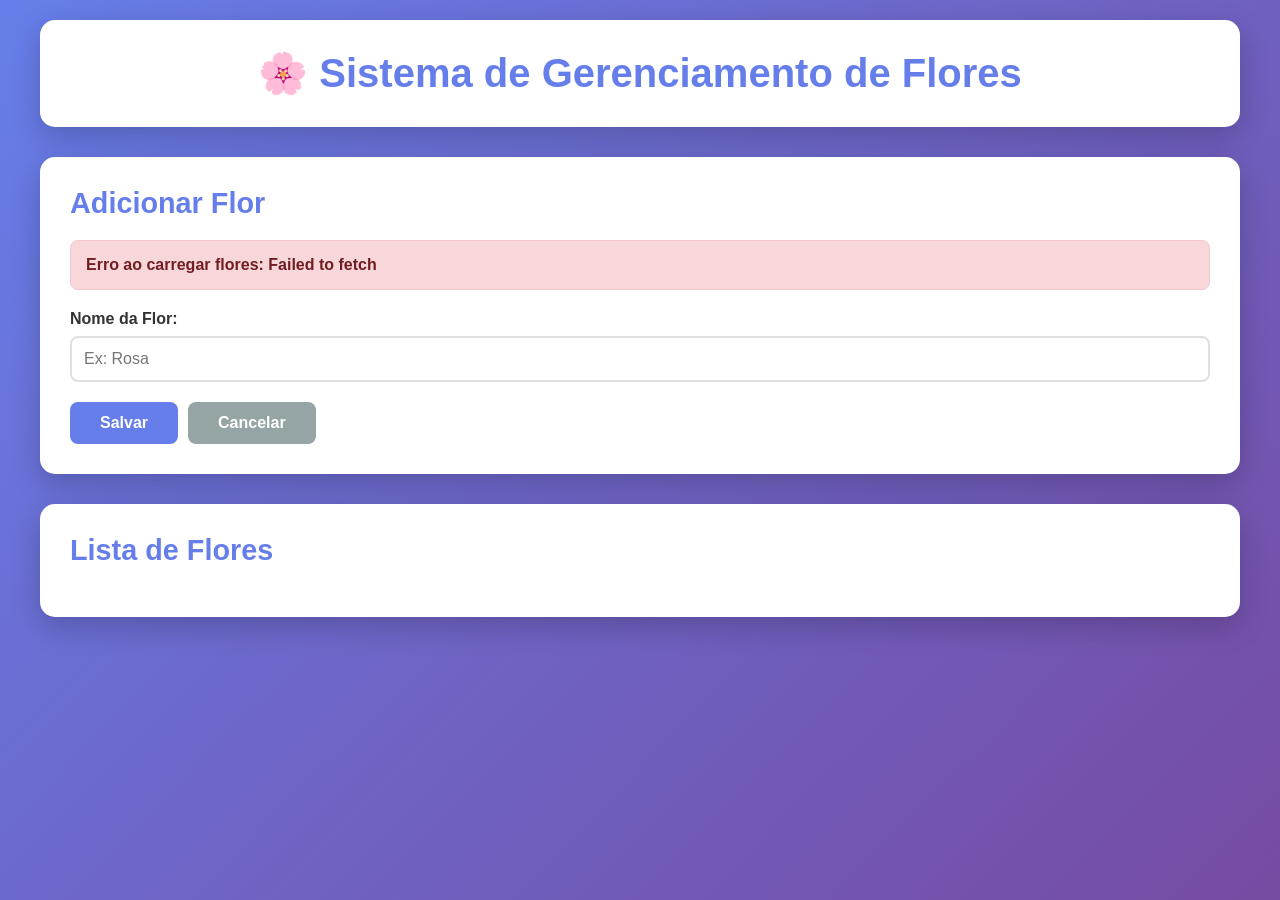
<file: Projeto03/target/classes/static/index.html>
<!DOCTYPE html>
<html lang="pt-BR">
<head>
    <meta charset="UTF-8">
    <meta name="viewport" content="width=device-width, initial-scale=1.0">
    <title>Sistema de Flores</title>
    <link rel="stylesheet" href="style.css">
</head>
<body>
    <div class="container">
        <header>
            <h1>🌸 Sistema de Gerenciamento de Flores</h1>
        </header>

        <!-- Formulário para adicionar/editar flores -->
        <div class="form-section">
            <h2>Adicionar Flor</h2>
            <form id="florForm">
                <input type="hidden" id="florId">
                <div class="form-group">
                    <label for="florNome">Nome da Flor:</label>
                    <input type="text" id="florNome" placeholder="Ex: Rosa" required>
                </div>
                <div class="form-buttons">
                    <button type="submit" class="btn btn-primary">Salvar</button>
                    <button type="button" class="btn btn-secondary" onclick="cancelarEdicao()">Cancelar</button>
                </div>
            </form>
        </div>

        <!-- Lista de flores -->
        <div class="lista-section">
            <h2>Lista de Flores</h2>
            <div id="listaFlores" class="flores-grid">
                <!-- As flores serão carregadas aqui -->
            </div>
        </div>
    </div>

    <script src="script.js"></script>
</body>
</html>
</file>
<file: Projeto03/target/classes/static/style.css>
* {
    margin: 0;
    padding: 0;
    box-sizing: border-box;
}

body {
    font-family: 'Segoe UI', Tahoma, Geneva, Verdana, sans-serif;
    background: linear-gradient(135deg, #667eea 0%, #764ba2 100%);
    min-height: 100vh;
    padding: 20px;
}

.container {
    max-width: 1200px;
    margin: 0 auto;
}

header {
    background: white;
    padding: 30px;
    border-radius: 15px;
    text-align: center;
    margin-bottom: 30px;
    box-shadow: 0 10px 30px rgba(0, 0, 0, 0.2);
}

header h1 {
    color: #667eea;
    font-size: 2.5em;
}

.form-section, .lista-section {
    background: white;
    padding: 30px;
    border-radius: 15px;
    margin-bottom: 30px;
    box-shadow: 0 10px 30px rgba(0, 0, 0, 0.2);
}

.form-section h2, .lista-section h2 {
    color: #667eea;
    margin-bottom: 20px;
    font-size: 1.8em;
}

.form-group {
    margin-bottom: 20px;
}

.form-group label {
    display: block;
    margin-bottom: 8px;
    color: #333;
    font-weight: 600;
}

.form-group input {
    width: 100%;
    padding: 12px;
    border: 2px solid #e0e0e0;
    border-radius: 8px;
    font-size: 16px;
    transition: border-color 0.3s;
}

.form-group input:focus {
    outline: none;
    border-color: #667eea;
}

.form-buttons {
    display: flex;
    gap: 10px;
}

.btn {
    padding: 12px 30px;
    border: none;
    border-radius: 8px;
    font-size: 16px;
    font-weight: 600;
    cursor: pointer;
    transition: all 0.3s;
}

.btn-primary {
    background: #667eea;
    color: white;
}

.btn-primary:hover {
    background: #5568d3;
    transform: translateY(-2px);
    box-shadow: 0 5px 15px rgba(102, 126, 234, 0.4);
}

.btn-secondary {
    background: #95a5a6;
    color: white;
}

.btn-secondary:hover {
    background: #7f8c8d;
}

.btn-edit {
    background: #f39c12;
    color: white;
    padding: 8px 20px;
    font-size: 14px;
}

.btn-edit:hover {
    background: #e67e22;
}

.btn-delete {
    background: #e74c3c;
    color: white;
    padding: 8px 20px;
    font-size: 14px;
}

.btn-delete:hover {
    background: #c0392b;
}

.flores-grid {
    display: grid;
    grid-template-columns: repeat(auto-fill, minmax(250px, 1fr));
    gap: 20px;
}

.flor-card {
    background: linear-gradient(135deg, #667eea 0%, #764ba2 100%);
    padding: 25px;
    border-radius: 12px;
    box-shadow: 0 5px 15px rgba(0, 0, 0, 0.1);
    transition: transform 0.3s;
}

.flor-card:hover {
    transform: translateY(-5px);
    box-shadow: 0 8px 25px rgba(0, 0, 0, 0.2);
}

.flor-card h3 {
    color: white;
    font-size: 1.5em;
    margin-bottom: 15px;
}

.flor-card p {
    color: rgba(255, 255, 255, 0.8);
    font-size: 0.9em;
    margin-bottom: 15px;
    word-break: break-all;
}

.flor-card-buttons {
    display: flex;
    gap: 10px;
}

.mensagem {
    padding: 15px;
    border-radius: 8px;
    margin-bottom: 20px;
    font-weight: 600;
}

.mensagem.sucesso {
    background: #d4edda;
    color: #155724;
    border: 1px solid #c3e6cb;
}

.mensagem.erro {
    background: #f8d7da;
    color: #721c24;
    border: 1px solid #f5c6cb;
}

.vazio {
    text-align: center;
    color: #95a5a6;
    padding: 40px;
    font-size: 1.2em;
}
</file>
